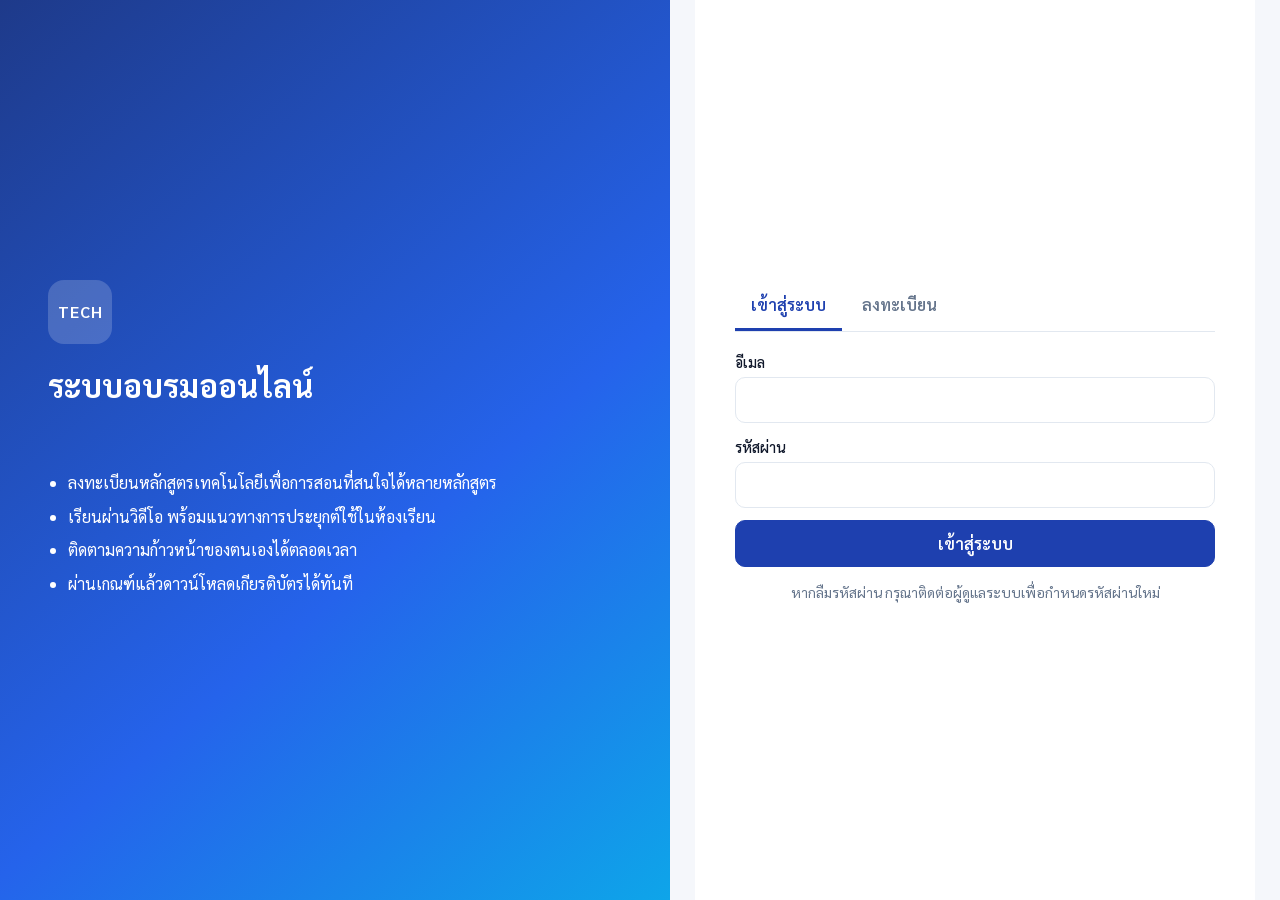
<file: index.html>
<!DOCTYPE html>
<html lang="th">
<head>
    <meta charset="utf-8">
  <meta name="viewport" content="width=device-width, initial-scale=1">
  <title>ระบบอบรมออนไลน์ การประยุกต์ใช้เทคโนโลยีเพื่อการจัดการเรียนการสอน</title>
  <link rel="preconnect" href="https://fonts.googleapis.com">
  <link rel="preconnect" href="https://fonts.gstatic.com" crossorigin>
  <link href="https://fonts.googleapis.com/css2?family=Sarabun:wght@300;400;500;600;700&display=swap" rel="stylesheet">
  <link rel="stylesheet" href="assets/css/style.css">
</head>
<body>

<!-- หน้าลงทะเบียนและเข้าสู่ระบบ -->
<section id="view-auth" class="view auth-wrap hidden">
  <div class="auth-brand">
    <div class="brand-mark">TECH</div>
    <h1 id="auth-site-name">ระบบอบรมออนไลน์</h1>
    <p id="auth-org-name"></p>
    <ul class="auth-points">
      <li>ลงทะเบียนหลักสูตรเทคโนโลยีเพื่อการสอนที่สนใจได้หลายหลักสูตร</li>
      <li>เรียนผ่านวิดีโอ พร้อมแนวทางการประยุกต์ใช้ในห้องเรียน</li>
      <li>ติดตามความก้าวหน้าของตนเองได้ตลอดเวลา</li>
      <li>ผ่านเกณฑ์แล้วดาวน์โหลดเกียรติบัตรได้ทันที</li>
    </ul>
  </div>
  <div class="auth-card">
    <div class="tabs" id="auth-tabs">
      <button class="tab active" data-auth-tab="login">เข้าสู่ระบบ</button>
      <button class="tab" data-auth-tab="register" id="tab-register">ลงทะเบียน</button>
    </div>

    <form id="form-login" class="form">
      <label>อีเมล<input type="email" name="email" required autocomplete="email"></label>
      <label>รหัสผ่าน<input type="password" name="password" required autocomplete="current-password"></label>
      <button class="btn primary block" type="submit">เข้าสู่ระบบ</button>
      <p class="muted small center">หากลืมรหัสผ่าน กรุณาติดต่อผู้ดูแลระบบเพื่อกำหนดรหัสผ่านใหม่</p>
    </form>

    <form id="form-register" class="form hidden">
      <div class="grid-2">
        <label>คำนำหน้า
          <select name="prefix">
            <option>นาย</option><option>นาง</option><option>นางสาว</option>
            <option>ว่าที่ร้อยตรี</option><option>ดร.</option><option value="">อื่น ๆ (ไม่ระบุ)</option>
          </select>
        </label>
        <label>ตำแหน่ง
          <select name="position" required>
            <option>ครู</option><option>ครูผู้ช่วย</option><option>พนักงานราชการ (ครู)</option>
            <option>ครูอัตราจ้าง</option><option>ผู้บริหารสถานศึกษา</option><option>ศึกษานิเทศก์</option>
            <option>บุคลากรทางการศึกษา</option>
          </select>
        </label>
      </div>
      <div class="grid-2">
        <label>ชื่อ<input name="first_name" required></label>
        <label>สกุล<input name="last_name" required></label>
      </div>
      <label>สถานศึกษา/หน่วยงาน<input name="school" required placeholder="เช่น โรงเรียนวัด..."></label>
      <div class="grid-2">
        <label>สังกัด<input name="affiliation" id="reg-affiliation"></label>
        <label>โทรศัพท์<input name="phone" inputmode="tel"></label>
      </div>
      <label>อีเมล (ใช้เข้าสู่ระบบ)<input type="email" name="email" required autocomplete="email"></label>
      <div class="grid-2">
        <label>รหัสผ่าน<input type="password" name="password" minlength="6" required autocomplete="new-password"></label>
        <label>ยืนยันรหัสผ่าน<input type="password" name="password2" minlength="6" required autocomplete="new-password"></label>
      </div>
      <p class="muted small">ชื่อ สกุล และสถานศึกษาจะปรากฏบนเกียรติบัตร กรุณากรอกให้ถูกต้อง</p>
      <button class="btn primary block" type="submit">ลงทะเบียน</button>
    </form>

    <form id="form-verify" class="form hidden" autocomplete="off">
      <h3 style="margin-bottom:4px">ยืนยันอีเมล</h3>
      <p class="muted" style="margin-top:0">ระบบส่งรหัสยืนยัน 8 หลักไปที่ <b id="verify-email"></b> กรุณาตรวจสอบกล่องจดหมาย หากไม่พบให้ดูในโฟลเดอร์จดหมายขยะหรือโปรโมชัน</p>
      <label>รหัสยืนยัน 8 หลัก
        <input name="code" id="verify-code" class="otp-input" inputmode="numeric" pattern="[0-9]{8}" maxlength="8" required autocomplete="one-time-code" placeholder="00000000">
      </label>
      <p class="small muted" id="verify-expire"></p>
      <button class="btn primary block" type="submit">ยืนยันและเข้าสู่ระบบ</button>
      <div class="verify-actions">
        <button type="button" class="btn ghost small" id="btn-resend" disabled>ขอรหัสใหม่</button>
        <button type="button" class="btn ghost small" id="btn-verify-back">กลับไปหน้าเข้าสู่ระบบ</button>
      </div>
    </form>
  </div>
</section>

<!-- แถบด้านบนหลังเข้าสู่ระบบ -->
<header id="topbar" class="topbar hidden">
  <div class="topbar-inner">
    <a class="brand" href="#" data-nav="dashboard"><span class="brand-dot">T</span><span id="top-site-name">ระบบอบรมออนไลน์</span></a>
    <nav class="nav">
      <a href="#" data-nav="dashboard">หลักสูตร</a>
      <a href="#" data-nav="profile">ข้อมูลส่วนตัว</a>
      <a href="#" data-nav="admin" id="nav-admin" class="hidden">ผู้ดูแลระบบ</a>
      <a href="#" id="btn-logout">ออกจากระบบ</a>
    </nav>
  </div>
</header>

<main id="main">
  <!-- แดชบอร์ด -->
  <section id="view-dashboard" class="view container hidden">
    <div class="hero">
      <div>
        <p class="muted" id="dash-greet">ยินดีต้อนรับ</p>
        <h2 id="dash-name"></h2>
        <p class="muted" id="dash-school"></p>
        <p class="small hidden" id="dash-refresh" style="margin:6px 0 0;opacity:.85">กำลังปรับข้อมูลล่าสุด</p>
      </div>
    </div>
    <div class="stats" id="dash-stats"></div>
    <div class="section-head">
      <h3>หลักสูตรที่เปิดให้เรียน</h3>
      <div class="chips" id="dash-filter">
        <button class="chip active" data-filter="all">ทั้งหมด</button>
        <button class="chip" data-filter="mine">หลักสูตรของฉัน</button>
        <button class="chip" data-filter="open">ยังไม่ลงทะเบียน</button>
        <button class="chip" data-filter="learning">กำลังเรียน</button>
        <button class="chip" data-filter="passed">ผ่านแล้ว</button>
      </div>
    </div>
    <div class="course-grid" id="course-grid"></div>
  </section>

  <!-- หน้าเรียน -->
  <section id="view-course" class="view container hidden">
    <button class="btn ghost small" data-nav="dashboard">กลับหน้าหลักสูตร</button>
    <div class="course-head" id="course-head"></div>
    <div class="course-layout">
      <aside class="lesson-list" id="lesson-list"></aside>
      <div class="lesson-main" id="lesson-main"></div>
    </div>
  </section>

  <!-- ข้อมูลส่วนตัว -->
  <section id="view-profile" class="view container narrow hidden">
    <h2>ข้อมูลส่วนตัว</h2>
    <form id="form-profile" class="card form">
      <div class="grid-2">
        <label>คำนำหน้า<input name="prefix"></label>
        <label>ตำแหน่ง<input name="position"></label>
      </div>
      <div class="grid-2">
        <label>ชื่อ<input name="first_name" required></label>
        <label>สกุล<input name="last_name" required></label>
      </div>
      <label>สถานศึกษา/หน่วยงาน<input name="school"></label>
      <div class="grid-2">
        <label>สังกัด<input name="affiliation"></label>
        <label>โทรศัพท์<input name="phone"></label>
      </div>
      <label>อีเมล<input name="email" disabled></label>
      <button class="btn primary" type="submit">บันทึกข้อมูล</button>
    </form>
    <h3>เปลี่ยนรหัสผ่าน</h3>
    <form id="form-password" class="card form">
      <label>รหัสผ่านเดิม<input type="password" name="old" required></label>
      <div class="grid-2">
        <label>รหัสผ่านใหม่<input type="password" name="new1" minlength="6" required></label>
        <label>ยืนยันรหัสผ่านใหม่<input type="password" name="new2" minlength="6" required></label>
      </div>
      <button class="btn" type="submit">เปลี่ยนรหัสผ่าน</button>
    </form>
  </section>

  <!-- ผู้ดูแลระบบ -->
  <section id="view-admin" class="view container hidden">
    <h2>ส่วนผู้ดูแลระบบ</h2>
    <div class="tabs admin-tabs">
      <button class="tab active" data-admin-tab="report">รายงานภาพรวม</button>
      <button class="tab" data-admin-tab="courses">หลักสูตร</button>
      <button class="tab" data-admin-tab="lessons">บทเรียน</button>
      <button class="tab" data-admin-tab="questions">แบบทดสอบ</button>
      <button class="tab" data-admin-tab="settings">ตั้งค่าระบบ</button>
    </div>
    <div id="admin-body"></div>
  </section>
</main>

<footer id="footer" class="footer"></footer>

<!-- หน้าต่างแบบฟอร์ม -->
<div id="modal" class="modal hidden">
  <div class="modal-box">
    <div class="modal-head"><h3 id="modal-title"></h3><button class="icon-btn" id="modal-close" aria-label="ปิด">&times;</button></div>
    <div id="modal-body"></div>
  </div>
</div>

<!-- หน้าต่างเกียรติบัตร -->
<div id="cert-modal" class="modal hidden">
  <div class="modal-box wide">
    <div class="modal-head"><h3>เกียรติบัตร</h3><button class="icon-btn" id="cert-close" aria-label="ปิด">&times;</button></div>
    <div id="cert-body"><div class="loading-inline">กำลังจัดทำเกียรติบัตร</div></div>
  </div>
</div>

<div id="loading" class="loading hidden"><div class="spinner"></div><p id="loading-text">กำลังโหลด</p></div>
<div id="toast" class="toast hidden"></div>

<script src="assets/js/qrcode-generator.js"></script>
<script src="assets/js/config.js"></script>
<script src="assets/js/app.js"></script>
</body>
</html>
</file>
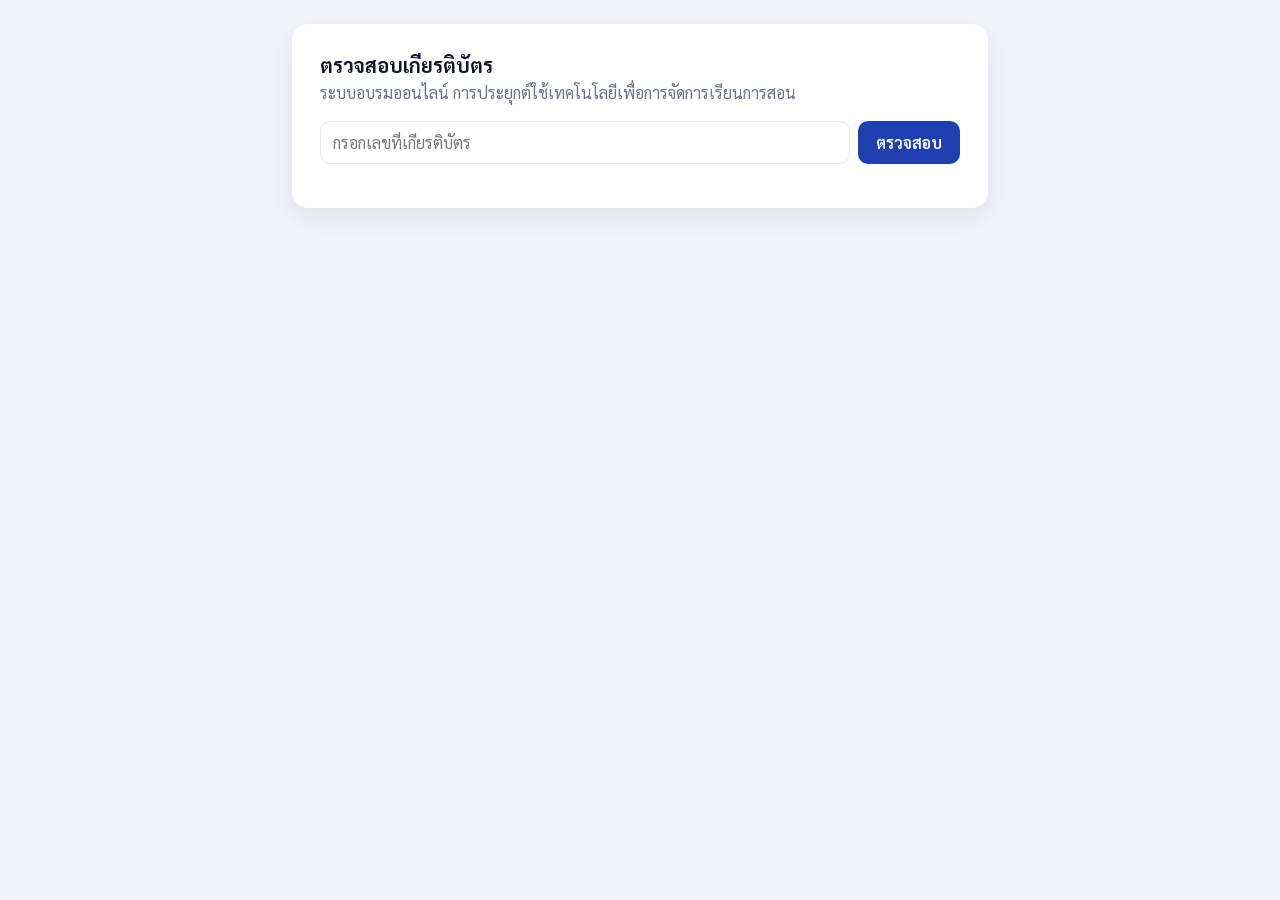
<file: verify.html>
<!DOCTYPE html>
<html lang="th">
<head>
  <meta charset="utf-8">
  <meta name="viewport" content="width=device-width, initial-scale=1">
  <title>ตรวจสอบเกียรติบัตร</title>
  <link href="https://fonts.googleapis.com/css2?family=Sarabun:wght@400;600&display=swap" rel="stylesheet">
  <style>
    body{font-family:Sarabun,sans-serif;background:#f1f5f9;margin:0;padding:24px;color:#0f172a}
    .card{max-width:640px;margin:0 auto;background:#fff;border-radius:16px;padding:28px;box-shadow:0 10px 30px rgba(15,23,42,.08)}
    h1{font-size:20px;margin:0 0 4px}p{margin:0 0 18px;color:#64748b}
    table{width:100%;border-collapse:collapse}td{padding:10px 8px;border-bottom:1px solid #e2e8f0;vertical-align:top}
    td:first-child{color:#64748b;width:34%}
    .ok{background:#dcfce7;color:#166534;padding:12px 16px;border-radius:10px;font-weight:600;margin-bottom:16px}
    .no{background:#fee2e2;color:#991b1b;padding:12px 16px;border-radius:10px;font-weight:600}
    form{display:flex;gap:8px;margin-bottom:16px}input{flex:1;padding:10px 12px;border:1px solid #e2e8f0;border-radius:10px;font:inherit}
    button{padding:10px 18px;border:0;border-radius:10px;background:#1e40af;color:#fff;font:inherit;font-weight:600;cursor:pointer}
  </style>
</head>
<body>
  <div class="card">
    <h1>ตรวจสอบเกียรติบัตร</h1>
    <p id="org">ระบบอบรมออนไลน์ การประยุกต์ใช้เทคโนโลยีเพื่อการจัดการเรียนการสอน</p>
    <form id="f"><input id="no" placeholder="กรอกเลขที่เกียรติบัตร" required><button>ตรวจสอบ</button></form>
    <div id="out"></div>
  </div>
  <script src="assets/js/config.js"></script>
  <script>
    const esc = s => String(s == null ? '' : s).replace(/[&<>"']/g, c => ({'&':'&amp;','<':'&lt;','>':'&gt;','"':'&quot;',"'":'&#39;'}[c]));
    async function check(no) {
      const out = document.getElementById('out');
      out.innerHTML = '<p>กำลังตรวจสอบ</p>';
      try {
        const res = await fetch(API_URL + '?action=verifyCertificate&no=' + encodeURIComponent(no));
        const r = await res.json();
        if (!r.ok) throw new Error(r.error);
        const d = r.data;
        document.getElementById('org').innerHTML = esc(d.site_name) + '<br>' + esc(d.org_name);
        if (!d.found) { out.innerHTML = '<div class="no">ไม่พบเกียรติบัตรเลขที่ ' + esc(no) + ' ในระบบ</div>'; return; }
        const row = (k, v) => '<tr><td>' + k + '</td><td>' + esc(v) + '</td></tr>';
        out.innerHTML = '<div class="ok">เกียรติบัตรนี้ออกโดยระบบจริง</div><table>' +
          row('เลขที่', d.cert_no) + row('ชื่อ สกุล', d.full_name) + row('ตำแหน่ง', d.position) +
          row('สถานศึกษา', d.school) + row('หลักสูตร', d.course_title) +
          row('จำนวนชั่วโมง', d.hours + ' ชั่วโมง') + row('วันที่ออก', d.issued_at_th) + '</table>';
      } catch (e) {
        out.innerHTML = '<div class="no">ไม่สามารถตรวจสอบได้ในขณะนี้ กรุณาลองใหม่อีกครั้ง</div>';
      }
    }
    document.getElementById('f').addEventListener('submit', e => { e.preventDefault(); check(document.getElementById('no').value.trim()); });
    const q = new URLSearchParams(location.search).get('no');
    if (q) { document.getElementById('no').value = q; check(q); }
  </script>
</body>
</html>
</file>
<file: assets/css/style.css>
:root{
  --primary:#1e40af; --primary-d:#1e3a8a; --primary-l:#dbeafe;
  --gold:#b8860b; --ok:#15803d; --ok-l:#dcfce7; --warn:#b45309; --warn-l:#fef3c7;
  --danger:#b91c1c; --danger-l:#fee2e2;
  --ink:#0f172a; --muted:#64748b; --line:#e2e8f0; --bg:#f5f7fb; --card:#ffffff;
  --radius:14px; --shadow:0 6px 24px rgba(15,23,42,.07);
}
*{box-sizing:border-box}
html,body{margin:0;padding:0}
body{font-family:'Sarabun',system-ui,sans-serif;background:var(--bg);color:var(--ink);font-size:16px;line-height:1.6}
h1,h2,h3,h4{margin:0 0 .4em;line-height:1.3}
a{color:var(--primary)}
.hidden{display:none!important}
.muted{color:var(--muted)}
.small{font-size:.875rem}
.center{text-align:center}
.container{max-width:1200px;margin:0 auto;padding:24px 20px 40px}
.container.narrow{max-width:760px}
.card{background:var(--card);border-radius:var(--radius);box-shadow:var(--shadow);padding:22px;margin-bottom:20px}

/* ปุ่มและฟอร์ม */
.btn{display:inline-flex;align-items:center;justify-content:center;gap:6px;border:1px solid var(--line);background:#fff;color:var(--ink);
  padding:10px 18px;border-radius:10px;font:inherit;font-weight:600;cursor:pointer;transition:.15s;text-decoration:none}
.btn:hover{border-color:var(--primary);color:var(--primary)}
.btn.primary{background:var(--primary);border-color:var(--primary);color:#fff}
.btn.primary:hover{background:var(--primary-d)}
.btn.success{background:var(--ok);border-color:var(--ok);color:#fff}
.btn.danger{color:var(--danger);border-color:#fecaca}
.btn.danger:hover{background:var(--danger-l)}
.btn.ghost{background:transparent;border-color:transparent;color:var(--muted);padding-left:0}
.btn.small{padding:6px 12px;font-size:.875rem}
.btn.block{width:100%}
.btn:disabled{opacity:.5;cursor:not-allowed}
.icon-btn{border:0;background:transparent;font-size:28px;line-height:1;cursor:pointer;color:var(--muted)}
.form label{display:block;font-weight:500;font-size:.92rem;margin-bottom:12px}
.form input,.form select,.form textarea{display:block;width:100%;margin-top:4px;padding:10px 12px;border:1px solid var(--line);border-radius:10px;font:inherit;background:#fff;color:var(--ink)}
.form textarea{min-height:96px;resize:vertical}
.form input:focus,.form select:focus,.form textarea:focus{outline:2px solid var(--primary-l);border-color:var(--primary)}
.form .help{font-weight:400;color:var(--muted);font-size:.8rem}
.grid-2{display:grid;grid-template-columns:1fr 1fr;gap:12px}

/* แท็บ */
.tabs{display:flex;gap:4px;border-bottom:1px solid var(--line);margin-bottom:18px;overflow-x:auto}
.tab{border:0;background:transparent;padding:10px 16px;font:inherit;font-weight:600;color:var(--muted);cursor:pointer;border-bottom:3px solid transparent;white-space:nowrap}
.tab.active{color:var(--primary);border-bottom-color:var(--primary)}

/* หน้าเข้าสู่ระบบ */
.auth-wrap{min-height:100vh;display:grid;grid-template-columns:1.1fr 1fr}
.auth-brand{background:linear-gradient(140deg,#1e3a8a,#2563eb 60%,#0ea5e9);color:#fff;padding:56px 48px;display:flex;flex-direction:column;justify-content:center}
.auth-brand h1{font-size:2rem}
.auth-brand p{opacity:.9}
.brand-mark{width:64px;height:64px;border-radius:16px;background:rgba(255,255,255,.18);display:grid;place-items:center;font-weight:700;letter-spacing:1px;margin-bottom:20px}
.auth-points{padding-left:20px;margin-top:20px}
.auth-points li{margin-bottom:8px}
.auth-card{background:#fff;padding:40px;display:flex;flex-direction:column;justify-content:center;max-width:560px;width:100%;margin:0 auto}

/* โครงร่างระหว่างโหลด */
.skeleton{background:linear-gradient(90deg,#eef2f7 25%,#f8fafc 50%,#eef2f7 75%);background-size:200% 100%;animation:shimmer 1.2s infinite;box-shadow:none}
@keyframes shimmer{to{background-position:-200% 0}}

/* ยืนยันอีเมล */
.otp-input{font-size:2rem!important;letter-spacing:.5em;text-align:center;font-weight:700;padding:12px!important}
.verify-actions{display:flex;justify-content:space-between;gap:8px;margin-top:10px;flex-wrap:wrap}
.badge.pending{background:var(--warn-l);color:var(--warn)}

/* แถบบน */
.topbar{background:#fff;border-bottom:1px solid var(--line);position:sticky;top:0;z-index:20}
.topbar-inner{max-width:1200px;margin:0 auto;padding:10px 20px;display:flex;align-items:center;justify-content:space-between;gap:12px;flex-wrap:wrap}
.brand{display:flex;align-items:center;gap:10px;font-weight:700;color:var(--ink);text-decoration:none}
.brand-dot{width:34px;height:34px;border-radius:10px;background:var(--primary);color:#fff;display:grid;place-items:center}
.nav{display:flex;gap:4px;flex-wrap:wrap}
.nav a{padding:8px 12px;border-radius:8px;color:var(--ink);text-decoration:none;font-weight:500}
.nav a:hover,.nav a.active{background:var(--primary-l);color:var(--primary)}

/* แดชบอร์ด */
.hero{background:linear-gradient(120deg,#1e3a8a,#2563eb);color:#fff;border-radius:18px;padding:26px 28px;margin-bottom:18px}
.hero .muted{color:rgba(255,255,255,.8);margin:0}
.hero h2{font-size:1.6rem;margin:2px 0}
.stats{display:grid;grid-template-columns:repeat(4,1fr);gap:14px;margin-bottom:26px}
.stat{background:#fff;border-radius:var(--radius);box-shadow:var(--shadow);padding:16px 18px}
.stat .num{font-size:1.9rem;font-weight:700;line-height:1.1}
.stat .lbl{color:var(--muted);font-size:.9rem}
.section-head{display:flex;justify-content:space-between;align-items:center;gap:12px;flex-wrap:wrap;margin-bottom:14px}
.chips{display:flex;gap:6px;flex-wrap:wrap}
.chip{border:1px solid var(--line);background:#fff;border-radius:999px;padding:6px 14px;font:inherit;font-size:.9rem;cursor:pointer}
.chip.active{background:var(--primary);color:#fff;border-color:var(--primary)}
.course-grid{display:grid;grid-template-columns:repeat(auto-fill,minmax(270px,1fr));gap:18px}
.course-card{background:#fff;border-radius:16px;box-shadow:var(--shadow);overflow:hidden;display:flex;flex-direction:column;transition:.15s}
.course-card:hover{transform:translateY(-3px);box-shadow:0 12px 30px rgba(15,23,42,.12)}
.course-cover{height:130px;display:flex;align-items:flex-end;padding:16px;color:#fff;position:relative;background-size:cover;background-position:center}
.course-cover .tool{font-size:1.7rem;font-weight:700;text-shadow:0 2px 8px rgba(0,0,0,.25)}
.course-cover .badge{position:absolute;top:12px;right:12px}
.course-body{padding:16px;display:flex;flex-direction:column;gap:8px;flex:1}
.course-body h4{font-size:1.05rem;margin:0}
.course-body p{margin:0;color:var(--muted);font-size:.9rem;display:-webkit-box;-webkit-line-clamp:3;-webkit-box-orient:vertical;overflow:hidden}
.meta{display:flex;gap:12px;color:var(--muted);font-size:.85rem;flex-wrap:wrap}
.progress{height:8px;background:#e5e7eb;border-radius:99px;overflow:hidden}
.progress > span{display:block;height:100%;background:var(--primary);border-radius:99px;transition:width .4s}
.progress.ok > span{background:var(--ok)}
.course-foot .btn{white-space:nowrap}
.course-foot{margin-top:auto;display:flex;justify-content:space-between;align-items:center;gap:8px}
.badge{display:inline-block;padding:3px 10px;border-radius:999px;font-size:.78rem;font-weight:600;background:#fff;color:var(--ink)}
.badge.new,.badge.open{background:#f1f5f9;color:#475569}
.badge.enrolled{background:var(--primary-l);color:var(--primary-d)}
.badge.learning{background:var(--warn-l);color:var(--warn)}
.badge.passed{background:var(--ok-l);color:var(--ok)}
.badge.hidden-st{background:#f1f5f9;color:#94a3b8}

/* หน้าเรียน */
.course-head{background:#fff;border-radius:16px;box-shadow:var(--shadow);padding:20px 22px;margin:10px 0 18px;display:flex;gap:18px;align-items:center;flex-wrap:wrap}
.course-head .tool-badge{width:64px;height:64px;border-radius:16px;color:#fff;display:grid;place-items:center;font-weight:700;font-size:.95rem;text-align:center;padding:4px}
.course-head .info{flex:1;min-width:240px}
.course-head .prog-wrap{min-width:220px}
.course-layout{display:grid;grid-template-columns:320px 1fr;gap:18px;align-items:start}
.lesson-list{background:#fff;border-radius:16px;box-shadow:var(--shadow);padding:10px;position:sticky;top:76px}
.lesson-item{display:flex;gap:10px;align-items:flex-start;padding:10px;border-radius:10px;cursor:pointer;border:1px solid transparent}
.lesson-item:hover{background:#f8fafc}
.lesson-item.active{background:var(--primary-l);border-color:#bfdbfe}
.lesson-item.locked{opacity:.55;cursor:not-allowed}
.lesson-item .st{flex:0 0 28px;height:28px;border-radius:50%;display:grid;place-items:center;font-size:.8rem;font-weight:700;background:#f1f5f9;color:#475569}
.lesson-item .st.done{background:var(--ok);color:#fff}
.lesson-item .st.part{background:var(--warn-l);color:var(--warn)}
.lesson-item .st.special{background:var(--primary);color:#fff}
.lesson-item .tt{font-weight:500;font-size:.93rem;line-height:1.4}
.lesson-item .sub{font-size:.78rem;color:var(--muted)}
.list-sep{font-size:.78rem;color:var(--muted);font-weight:600;padding:10px 10px 4px;text-transform:uppercase}
.lesson-main .card{margin-bottom:16px}
.video-wrap{position:relative;padding-top:56.25%;background:#0f172a;border-radius:12px;overflow:hidden}
.video-wrap > div,.video-wrap iframe{position:absolute;inset:0;width:100%;height:100%;border:0}
.no-video{position:absolute;inset:0;display:grid;place-items:center;color:#cbd5e1;text-align:center;padding:20px}
.watch-bar{display:flex;align-items:center;gap:12px;margin-top:12px;flex-wrap:wrap}
.watch-bar .progress{flex:1;min-width:160px}
.content-text{white-space:pre-wrap}
.apply-box{background:#f0fdf4;border-left:4px solid var(--ok);padding:14px 16px;border-radius:8px;white-space:pre-wrap}
.lesson-nav{display:flex;justify-content:space-between;gap:10px;flex-wrap:wrap}
.notice{padding:12px 16px;border-radius:10px;margin-bottom:14px}
.notice.ok{background:var(--ok-l);color:var(--ok)}
.notice.warn{background:var(--warn-l);color:var(--warn)}
.notice.info{background:var(--primary-l);color:var(--primary-d)}
.obj-list{white-space:pre-wrap;margin:0}

/* แบบทดสอบ */
.q-item{padding:16px 0;border-bottom:1px solid var(--line)}
.q-item:last-child{border-bottom:0}
.q-item .q{font-weight:600;margin-bottom:8px}
.q-item label{display:flex;gap:10px;align-items:flex-start;padding:8px 10px;border:1px solid var(--line);border-radius:10px;margin-bottom:6px;cursor:pointer;font-weight:400}
.q-item label:hover{background:#f8fafc}
.q-item input{margin-top:6px}
.q-item.right .q{color:var(--ok)}
.q-item.wrong .q{color:var(--danger)}
.score-box{text-align:center;padding:10px 0}
.score-box .big{font-size:3rem;font-weight:700}

/* ตาราง */
.table-wrap{overflow-x:auto;background:#fff;border-radius:var(--radius);box-shadow:var(--shadow)}
table.tbl{width:100%;border-collapse:collapse;font-size:.92rem}
.tbl th,.tbl td{padding:10px 12px;border-bottom:1px solid var(--line);text-align:left;vertical-align:top}
.tbl th{background:#f8fafc;font-weight:600;white-space:nowrap;position:sticky;top:0}
.tbl td.num,.tbl th.num{text-align:center}
.tbl .thumb{width:96px;height:54px;object-fit:cover;border-radius:6px;background:#e2e8f0}
.toolbar{display:flex;gap:10px;align-items:center;justify-content:space-between;flex-wrap:wrap;margin-bottom:14px}
.toolbar select,.toolbar input{padding:8px 12px;border:1px solid var(--line);border-radius:10px;font:inherit}
.pct{display:inline-block;min-width:46px;padding:2px 8px;border-radius:6px;font-size:.82rem;font-weight:600;background:#f1f5f9}
.pct.ok{background:var(--ok-l);color:var(--ok)}
.pct.mid{background:var(--warn-l);color:var(--warn)}
.bar-row{display:grid;grid-template-columns:160px 1fr 90px;gap:10px;align-items:center;margin-bottom:10px;font-size:.9rem}

/* หน้าต่าง */
.modal{position:fixed;inset:0;background:rgba(15,23,42,.5);display:flex;align-items:flex-start;justify-content:center;padding:30px 14px;z-index:50;overflow-y:auto}
.modal-box{background:#fff;border-radius:16px;width:100%;max-width:640px;padding:20px 22px;box-shadow:0 20px 50px rgba(0,0,0,.25)}
.modal-box.wide{max-width:980px}
.modal-head{display:flex;justify-content:space-between;align-items:center;margin-bottom:12px}
.modal-head h3{margin:0}
.cert-preview{width:100%;border:1px solid var(--line);border-radius:8px;display:block}
.cert-actions{display:flex;gap:10px;justify-content:center;flex-wrap:wrap;margin-top:14px}
.loading-inline{padding:40px;text-align:center;color:var(--muted)}

.loading{position:fixed;inset:0;background:rgba(255,255,255,.7);display:flex;flex-direction:column;align-items:center;justify-content:center;z-index:60}
.spinner{width:42px;height:42px;border:4px solid var(--primary-l);border-top-color:var(--primary);border-radius:50%;animation:spin 1s linear infinite}
@keyframes spin{to{transform:rotate(360deg)}}
.toast{position:fixed;bottom:24px;left:50%;transform:translateX(-50%);background:#0f172a;color:#fff;padding:12px 20px;border-radius:12px;z-index:70;max-width:90vw;box-shadow:0 10px 30px rgba(0,0,0,.25)}
.toast.error{background:var(--danger)}
.toast.success{background:var(--ok)}
.footer{text-align:center;color:var(--muted);font-size:.82rem;padding:20px}
.empty{padding:40px;text-align:center;color:var(--muted);background:#fff;border-radius:var(--radius)}

@media (max-width:900px){
  .auth-wrap{grid-template-columns:1fr}
  .auth-brand{padding:32px 24px}
  .auth-card{padding:24px}
  .course-layout{grid-template-columns:1fr}
  .lesson-list{position:static}
  .stats{grid-template-columns:repeat(2,1fr)}
}
@media (max-width:560px){
  .grid-2{grid-template-columns:1fr}
  .bar-row{grid-template-columns:1fr;gap:4px}
}
</file>
